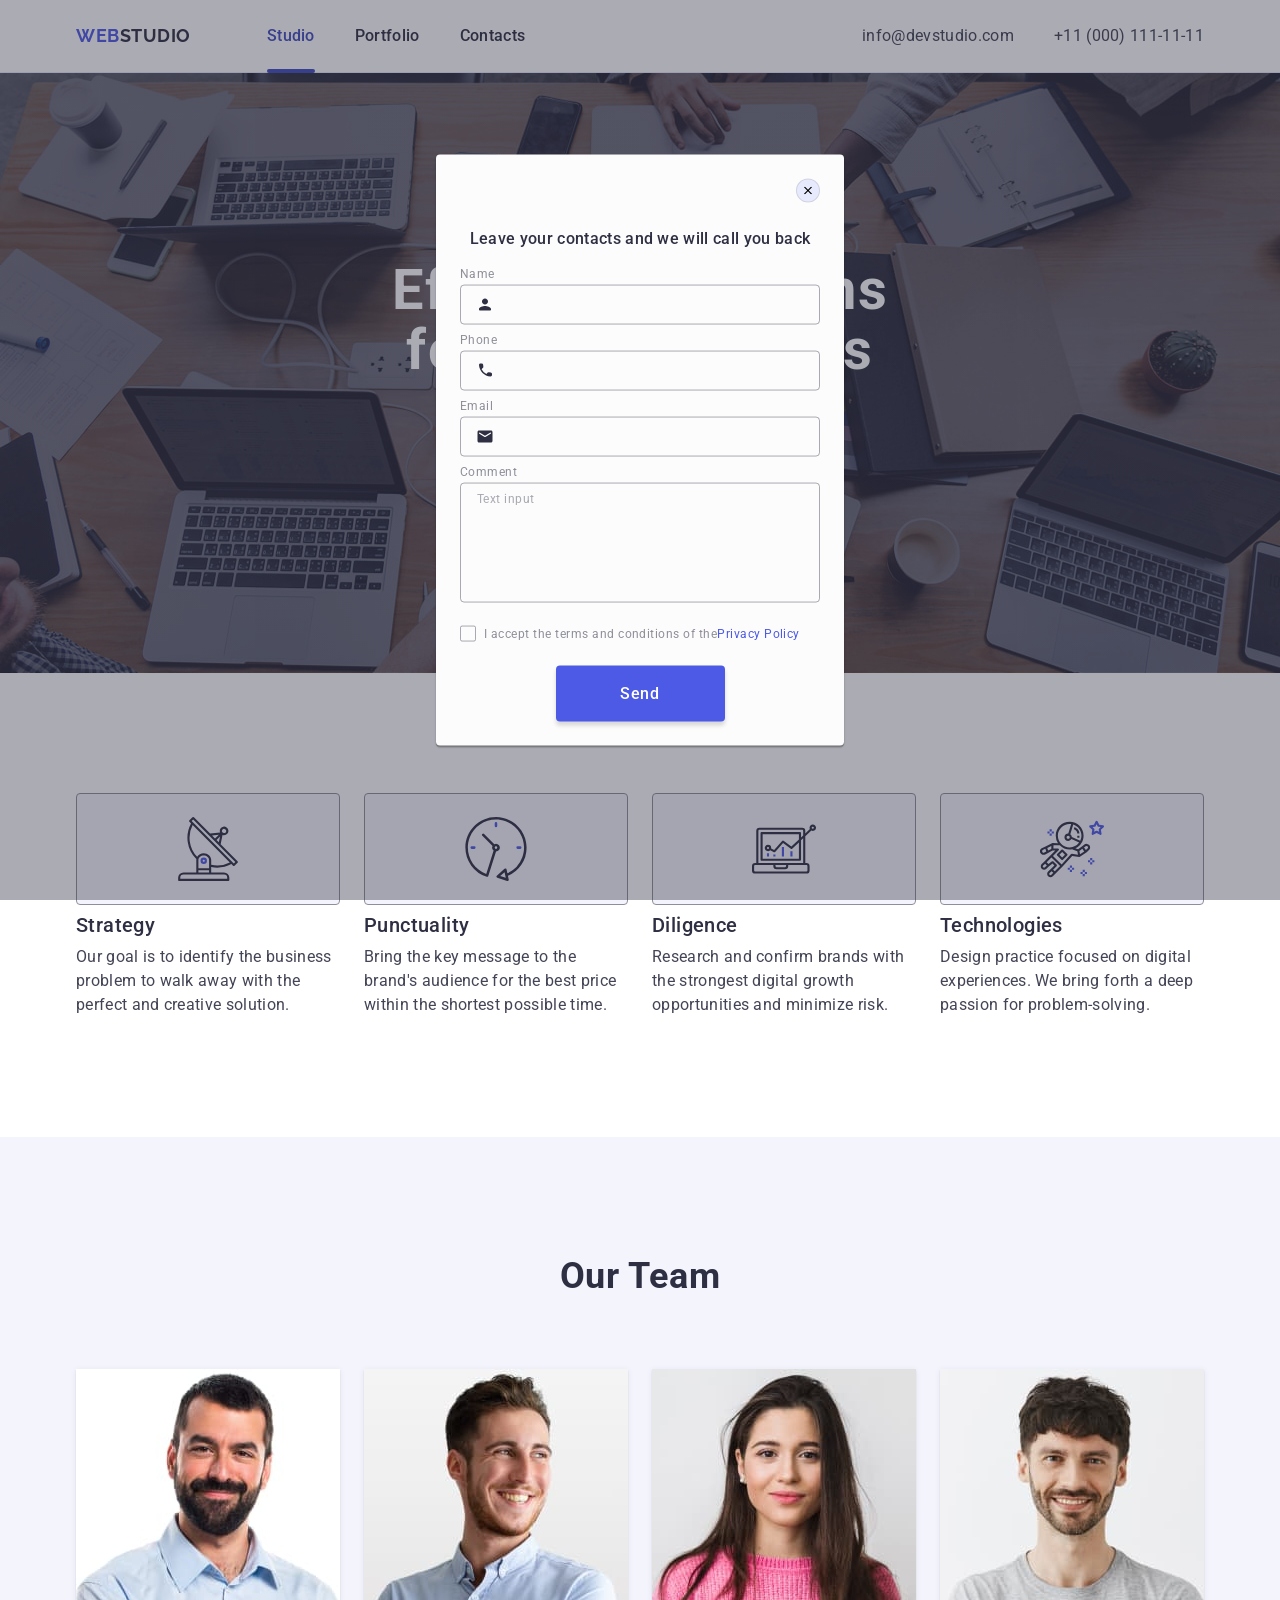
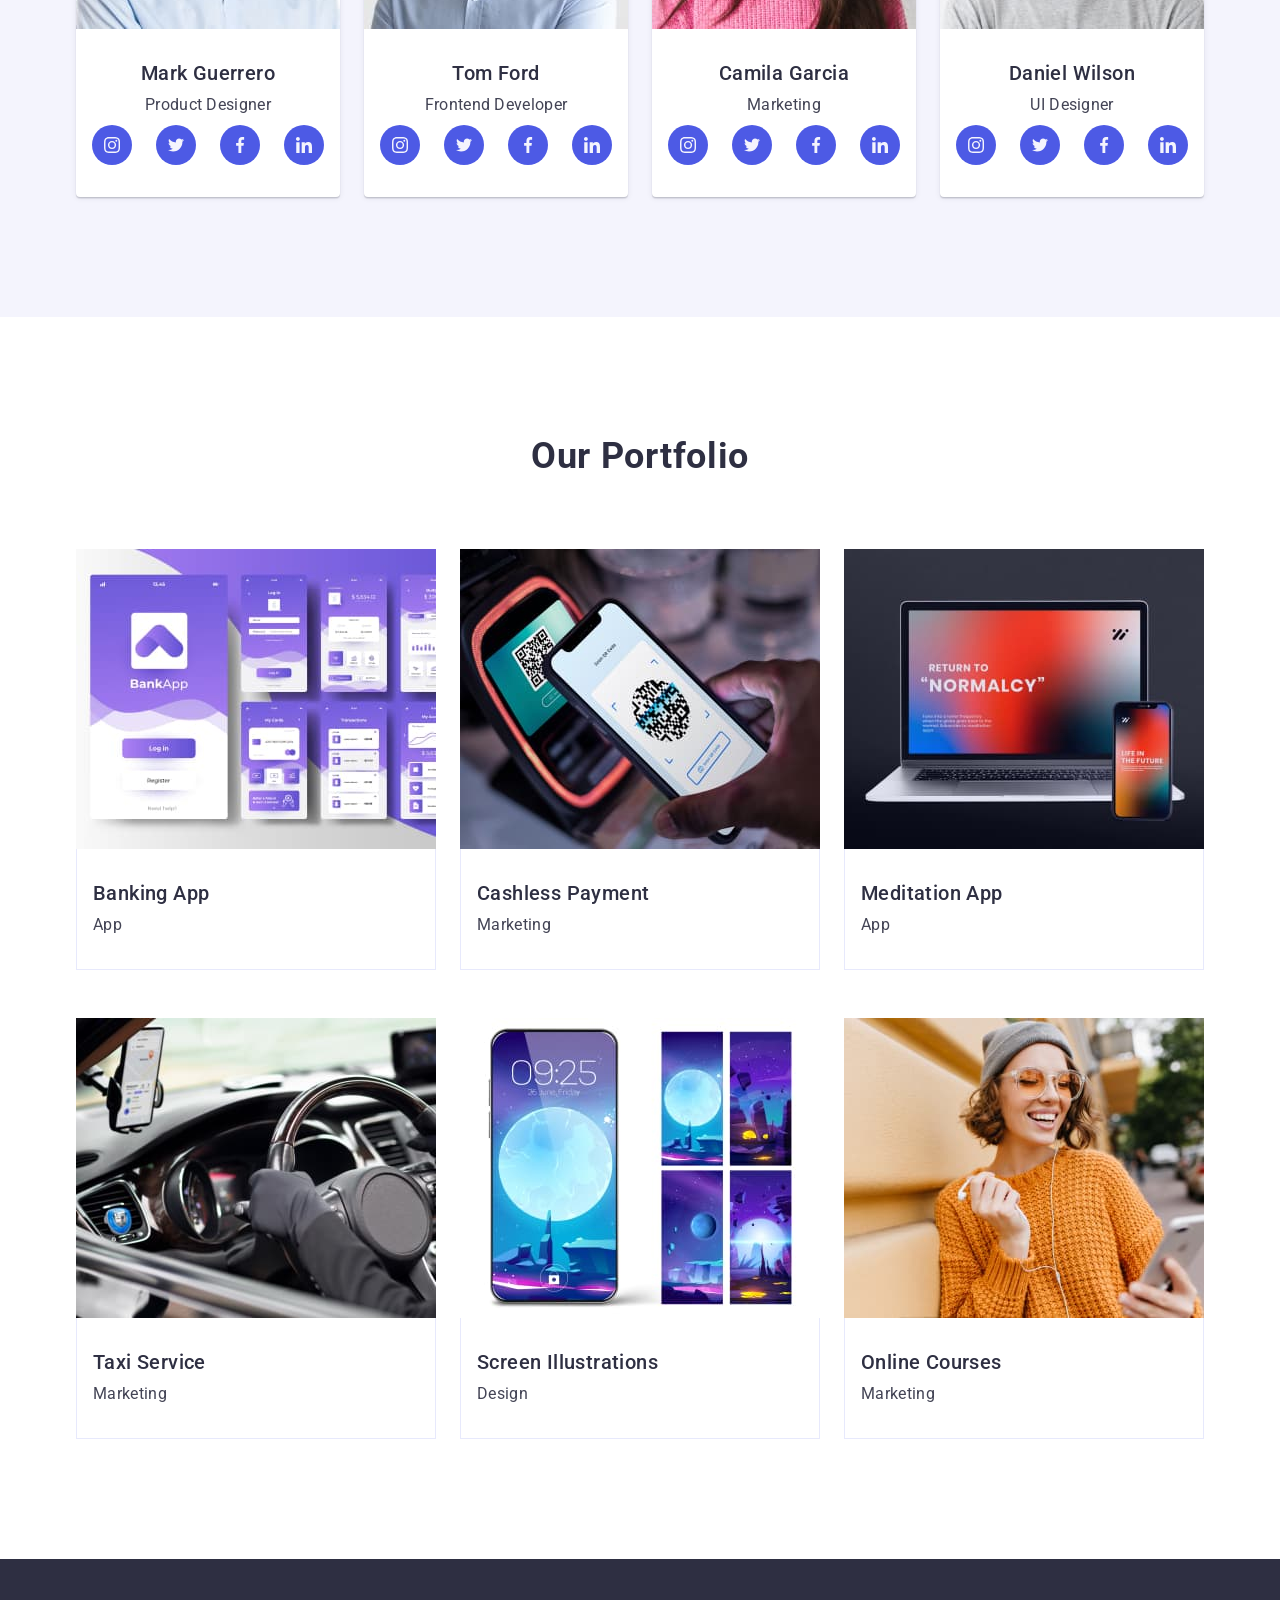
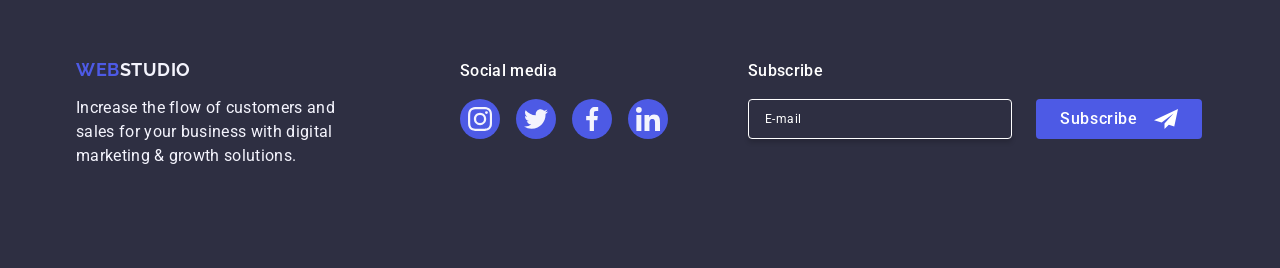
<file: index.html>
<!DOCTYPE html>
<html lang="en">

<head>
    <meta charset="UTF-8">
    <meta http-equiv="X-UA-Compatible" content="IE=edge">
    <meta name="viewport" content="width=device-width, initial-scale=1.0">
    <title>WebStudio</title>
    <link rel="preconnect" href="https://fonts.googleapis.com">
    <link rel="preconnect" href="https://fonts.gstatic.com" crossorigin>
    <link href="https://fonts.googleapis.com/css2?family=Raleway:wght@700&family=Roboto:wght@400;500;700&display=swap"
        rel="stylesheet">
    <link rel="stylesheet"
        href="https://cdnjs.cloudflare.com/ajax/libs/modern-normalize/2.0.0/modern-normalize.min.css">
    <link rel="stylesheet" href="./css/styles.css">
</head>

<body>
    <header class="page-header">
        <div class="header-nav container">
            <nav class="menu">
                <a class="logo link" href="./index.html">Web<span class="logo-short">Studio</span></a>
                <ul class="nav-menu list">
                    <li class="menu-item">
                        <a class="menu-link current link" href="./index.html">Studio</a>
                    </li>
                    <li class="menu-item">
                        <a class="menu-link link" href="">Portfolio</a>
                    </li>
                    <li class="menu-item">
                        <a class="menu-link link" href="">Contacts</a>
                    </li>
                </ul>
            </nav>
            <address class="page-address">
                <ul class="page-address-list list">
                    <li class="page-address-item">
                        <a class="page-address-link link" href="mailto:info@devstudio.com">info@devstudio.com</a>
                    </li>
                    <li class="page-address-item">
                        <a class="page-address-link link" href="tel:+110001111111">+11 (000) 111-11-11</a>
                    </li>
                </ul>
            </address>
        </div>
    </header>
    <main>
        <!-- HERO -->
        <section class="hero">
            <div class="container">
                <h1 class="hero-title">Effective Solutions
                    for Your Business</h1>
                <button class="hero-btn" type="button">Order Service</button>
            </div>
        </section>
        <!-- BENEFITS -->
        <section class="benefits section">
            <div class="container">
                <h2 class="benefits-title visually-hidden">Benefits</h2>
                <ul class="benefits-list list">
                    <li class="benefits-item">
                        <div class="benefits-icon-box">
                            <svg class="benefits-icon" width="64" height="64">
                                <use href="./images/icons.svg#icon-antenna-1"></use>
                            </svg>
                        </div>
                        <h3 class="benefits-item-title">Strategy</h3>
                        <p class="benefits-item-text">Our goal is to identify the business
                            problem to walk away with the perfect and creative solution.</p>
                    </li>
                    <li class="benefits-item">
                        <div class="benefits-icon-box">
                            <svg class="benefits-icon" width="64" height="64">
                                <use href="./images/icons.svg#icon-clock-1"></use>
                            </svg>
                        </div>
                        <h3 class="benefits-item-title">Punctuality</h3>
                        <p class="benefits-item-text">Bring the key message to the brand's audience for the best price
                            within the shortest possible time.</p>
                    </li>
                    <li class="benefits-item">
                        <div class="benefits-icon-box">
                            <svg class="benefits-icon" width="64" height="64">
                                <use href="./images/icons.svg#icon-diagram-1"></use>
                            </svg>
                        </div>
                        <h3 class="benefits-item-title">Diligence</h3>
                        <p class="benefits-item-text">Research and confirm brands with the strongest digital growth
                            opportunities and minimize risk.</p>
                    </li>
                    <li class="benefits-item">
                        <div class="benefits-icon-box">
                            <svg class="benefits-icon" width="64" height="64">
                                <use href="./images/icons.svg#icon-astronaut-1"></use>
                            </svg>
                        </div>
                        <h3 class="benefits-item-title">Technologies</h3>
                        <p class="benefits-item-text">Design practice focused on digital experiences. We bring forth a
                            deep passion for problem-solving.</p>
                    </li>
                </ul>
            </div>
        </section>
        <!-- Our Team -->
        <section class="our-team section">
            <div class="container">
                <h2 class="our-team-title">Our Team</h2>
                <ul class="our-team-list list">
                    <li class="our-team-item">
                        <img class="our-team-item-img" src="./images/img-3.jpg" alt="Team member" width="264"
                            height="260">
                        <div class="team-person">
                            <h3 class="our-team-item-title">Mark Guerrero</h3>
                            <p class="our-team-item-text">Product Designer</p>
                            <ul class="icon-list">
                                <li class="icon-item">
                                    <a class="icon-media-link" href="">
                                        <svg class="icon-media" width="16" height="16">
                                            <use href="./images/icons.svg#icon-instagram-2"></use>
                                        </svg>
                                    </a>
                                </li>
                                <li class="icon-item">
                                    <a class="icon-media-link" href="">
                                        <svg class="icon-media" width="16" height="16">
                                            <use href="./images/icons.svg#icon-twitter-1"></use>
                                        </svg>
                                    </a>
                                </li>
                                <li class="icon-item">
                                    <a class="icon-media-link" href="">
                                        <svg class="icon-media" width="16" height="16">
                                            <use href="./images/icons.svg#icon-facebook-1"></use>
                                        </svg>
                                    </a>
                                </li>
                                <li class="icon-item">
                                    <a class="icon-media-link" href="">
                                        <svg class="icon-media" width="16" height="16">
                                            <use href="./images/icons.svg#icon-linkedin-1"></use>
                                        </svg>
                                    </a>
                                </li>
                            </ul>
                        </div>
                    </li>
                    <li class="our-team-item">
                        <img class="our-team-item-img" src="./images/img-2.jpg" alt="Team member" width="264"
                            height="260">
                        <div class="team-person">
                            <h3 class="our-team-item-title">Tom Ford</h3>
                            <p class="our-team-item-text">Frontend Developer</p>
                            <ul class="icon-list">
                                <li class="icon-item">
                                    <a class="icon-media-link" href="">
                                        <svg class="icon-media" width="16" height="16">
                                            <use href="./images/icons.svg#icon-instagram-2"></use>
                                        </svg>
                                    </a>
                                </li>
                                <li class="icon-item">
                                    <a class="icon-media-link" href="">
                                        <svg class="icon-media" width="16" height="16">
                                            <use href="./images/icons.svg#icon-twitter-1"></use>
                                        </svg>
                                    </a>
                                </li>
                                <li class="icon-item">
                                    <a class="icon-media-link" href="">
                                        <svg class="icon-media" width="16" height="16">
                                            <use href="./images/icons.svg#icon-facebook-1"></use>
                                        </svg>
                                    </a>
                                </li>
                                <li class="icon-item">
                                    <a class="icon-media-link" href="">
                                        <svg class="icon-media" width="16" height="16">
                                            <use href="./images/icons.svg#icon-linkedin-1"></use>
                                        </svg>
                                    </a>
                                </li>
                            </ul>
                        </div>
                    </li>
                    <li class="our-team-item">
                        <img class="our-team-item-img" src="./images/img-1.jpg" alt="Team member" width="264"
                            height="260">
                        <div class="team-person">
                            <h3 class="our-team-item-title">Camila Garcia</h3>
                            <p class="our-team-item-text">Marketing</p>
                            <ul class="icon-list">
                                <li class="icon-item">
                                    <a class="icon-media-link" href="">
                                        <svg class="icon-media" width="16" height="16">
                                            <use href="./images/icons.svg#icon-instagram-2"></use>
                                        </svg>
                                    </a>
                                </li>
                                <li class="icon-item">
                                    <a class="icon-media-link" href="">
                                        <svg class="icon-media" width="16" height="16">
                                            <use href="./images/icons.svg#icon-twitter-1"></use>
                                        </svg>
                                    </a>
                                </li>
                                <li class="icon-item">
                                    <a class="icon-media-link" href="">
                                        <svg class="icon-media" width="16" height="16">
                                            <use href="./images/icons.svg#icon-facebook-1"></use>
                                        </svg>
                                    </a>
                                </li>
                                <li class="icon-item">
                                    <a class="icon-media-link" href="">
                                        <svg class="icon-media" width="16" height="16">
                                            <use href="./images/icons.svg#icon-linkedin-1"></use>
                                        </svg>
                                    </a>
                                </li>
                            </ul>
                        </div>
                    </li>
                    <li class="our-team-item">
                        <img class="our-team-item-img" src="./images/img.jpg" alt="Team member" width="264"
                            height="260">
                        <div class="team-person">
                            <h3 class="our-team-item-title">Daniel Wilson</h3>
                            <p class="our-team-item-text">UI Designer</p>
                            <ul class="icon-list">
                                <li class="icon-item">
                                    <a class="icon-media-link" href="">
                                        <svg class="icon-media" width="16" height="16">
                                            <use href="./images/icons.svg#icon-instagram-2"></use>
                                        </svg>
                                    </a>
                                </li>
                                <li class="icon-item">
                                    <a class="icon-media-link" href="">
                                        <svg class="icon-media" width="16" height="16">
                                            <use href="./images/icons.svg#icon-twitter-1"></use>
                                        </svg>
                                    </a>
                                </li>
                                <li class="icon-item">
                                    <a class="icon-media-link" href="">
                                        <svg class="icon-media" width="16" height="16">
                                            <use href="./images/icons.svg#icon-facebook-1"></use>
                                        </svg>
                                    </a>
                                </li>
                                <li class="icon-item">
                                    <a class="icon-media-link" href="">
                                        <svg class="icon-media" width="16" height="16">
                                            <use href="./images/icons.svg#icon-linkedin-1"></use>
                                        </svg>
                                    </a>
                                </li>
                            </ul>
                        </div>
                    </li>
                </ul>
            </div>
        </section>

        <!-- Our portfolio -->
        <section class="portfolio section">
            <div class="container">
                <h2 class="portfolio-title">Our Portfolio</h2>
                <ul class="portfolio-list list">
                    <li class="portfolio-item">
                        <div class="portfolio-cover">
                            <img class="portfolio-item-img" src="./images/Portfolio/img-51.jpg" alt="Banking App"
                                width="360" height="300">
                            <p class="portfolio-cover-text">14 Stylish and User-Friendly App Design Concepts · Task
                                Manager App · Calorie Tracker App · Exotic Fruit Ecommerce App ·
                                Cloud Storage App</p>
                        </div>
                        <div class="portfolio-card">
                            <h3 class="portfolio-item-title">Banking App</h3>
                            <p class="portfolio-item-text">App</p>
                        </div>

                    </li>
                    <li class="portfolio-item">
                        <div class="portfolio-cover">
                            <img class="portfolio-item-img" src="./images/Portfolio/img-41.jpg" alt="Cashless Payment"
                                width="360" height="300">
                            <p class="portfolio-cover-text">14 Stylish and User-Friendly App Design Concepts · Task
                                Manager App · Calorie Tracker App · Exotic Fruit Ecommerce App ·
                                Cloud Storage App</p>
                        </div>
                        <div class="portfolio-card">
                            <h3 class="portfolio-item-title">Cashless Payment</h3>
                            <p class="portfolio-item-text">Marketing</p>
                        </div>
                    </li>
                    <li class="portfolio-item">
                        <div class="portfolio-cover">
                            <img class="portfolio-item-img" src="./images/Portfolio/img-31.jpg" alt="Meditation App"
                                width="360" height="300">
                            <p class="portfolio-cover-text">14 Stylish and User-Friendly App Design Concepts · Task
                                Manager App · Calorie Tracker App · Exotic Fruit Ecommerce App ·
                                Cloud Storage App</p>
                        </div>
                        <div class="portfolio-card">
                            <h3 class="portfolio-item-title">Meditation App</h3>
                            <p class="portfolio-item-text">App</p>
                        </div>
                    </li>
                    <li class="portfolio-item">
                        <div class="portfolio-cover">
                            <img class="portfolio-item-img" src="./images/Portfolio/img-21.jpg" alt="Taxi Service"
                                width="360" height="300">
                            <p class="portfolio-cover-text">14 Stylish and User-Friendly App Design Concepts · Task
                                Manager App · Calorie Tracker App · Exotic Fruit Ecommerce App ·
                                Cloud Storage App</p>
                        </div>
                        <div class="portfolio-card">
                            <h3 class="portfolio-item-title">Taxi Service</h3>
                            <p class="portfolio-item-text">Marketing</p>
                        </div>
                    </li>
                    <li class="portfolio-item">
                        <div class="portfolio-cover">
                            <img class="portfolio-item-img" src="./images/Portfolio/img-11.jpg"
                                alt="Screen Illustrations" width="360" height="300">
                            <p class="portfolio-cover-text">14 Stylish and User-Friendly App Design Concepts · Task
                                Manager App · Calorie Tracker App · Exotic Fruit Ecommerce App ·
                                Cloud Storage App</p>
                        </div>
                        <div class="portfolio-card">
                            <h3 class="portfolio-item-title">Screen Illustrations</h3>
                            <p class="portfolio-item-text">Design</p>
                        </div>
                    </li>
                    <li class="portfolio-item">
                        <div class="portfolio-cover">
                            <img class="portfolio-item-img" src="./images/Portfolio/img-01.jpg" alt="Online Courses"
                                width="360" height="300">
                            <p class="portfolio-cover-text">14 Stylish and User-Friendly App Design Concepts · Task
                                Manager App · Calorie Tracker App · Exotic Fruit Ecommerce App ·
                                Cloud Storage App</p>
                        </div>
                        <div class="portfolio-card">
                            <h3 class="portfolio-item-title">Online Courses</h3>
                            <p class="portfolio-item-text">Marketing</p>
                        </div>
                    </li>
                </ul>
            </div>
        </section>

    </main>
    <footer class="footer">
        <div class="container-div container">
            <div class="logo-box">
                <a class="logo-foot link" href="./index.html">Web<span class="logo-footer">Studio</span></a>
                <p class="footer-text">Increase the flow of customers and sales for your business with digital marketing
                    &
                    growth solutions.</p>
            </div>
            <div class="footer-bottom">
                <div>
                    <p class="footer-media">Social media</p>
                    <ul class="list-footer">
                        <li class="icon-item">
                            <a class="icon-media-link media-footer" href="">
                                <svg class="icon-media" width="24" height="24">
                                    <use href="./images/icons.svg#icon-instagram-2"></use>
                                </svg>
                            </a>
                        </li>
                        <li class="icon-item">
                            <a class="icon-media-link media-footer" href="">
                                <svg class="icon-media" width="24" height="24">
                                    <use href="./images/icons.svg#icon-twitter-1"></use>
                                </svg>
                            </a>
                        </li>
                        <li class="icon-item">
                            <a class="icon-media-link media-footer" href="">
                                <svg class="icon-media" width="24" height="24">
                                    <use href="./images/icons.svg#icon-facebook-1"></use>
                                </svg>
                            </a>
                        </li>
                        <li class="icon-item">
                            <a class="icon-media-link media-footer" href="">
                                <svg class="icon-media" width="24" height="24">
                                    <use href="./images/icons.svg#icon-linkedin-1"></use>
                                </svg>
                            </a>
                        </li>
                    </ul>
                </div>
            </div>
            <div class="conteiner-footer-form">
                <p class="footer-media">Subscribe</p>
                <form class="footer-form">
                    <label for="footer-input-email" class="footer-input">
                        <input type="email" name="footer-input-email" class="footer-input-email" placeholder="E-mail"
                            id="footer-input-email">
                    </label>
                    <button type="submit" class="footer-btn">Subscribe
                        <svg class="sumbit-btn" width="24" height="24">
                            <use href="./images/icons.svg#icon-telegram"></use>
                        </svg>
                    </button>
                </form>
            </div>
        </div>
    </footer>
    <div class="backdrop">
        <div class="modal">
            <button type="button" class="modal-close">
                <svg class="modal-close-icon" width="8" height="8">
                    <use href="./images/icons.svg#icon-close"></use>
                </svg>
            </button>
            <p class="modal-title">Leave your contacts and we will call you back</p>
            <form>
                <div class="modal-field">
                    <label for="user-name" class="modal-label">Name</label>
                    <div class="modal-imput-cover">
                        <input type="text" class="modal-imput" name="user-name" id="user-name">
                        <svg class="modal-input-icon" width="18" height="24">
                            <use href="./images/icons.svg#icon-person-black"></use>
                        </svg>
                    </div>
                </div>
                <div class="modal-field">
                    <label for="user-phone" class="modal-label">Phone</label>
                    <div class="modal-imput-cover">
                        <input type="tel" class="modal-imput" name="user-phone" id="user-phone">
                        <svg class="modal-input-icon" width="18" height="24">
                            <use href="./images/icons.svg#icon-phone-black"></use>
                        </svg>
                    </div>
                </div>
                <div class="modal-field">
                    <label for="user-email" class="modal-label">Email</label>
                    <div class="modal-imput-cover">
                        <input type="email" class="modal-imput" name="user-email" id="user-email">
                        <svg class="modal-input-icon" width="18" height="24">
                            <use href="./images/icons.svg#icon-email-black"></use>
                        </svg>
                    </div>
                </div>
                <div class="modal-area">
                    <label for="user-comment" class="modal-label">Comment</label>
                    <textarea id="user-comment" name="user-comment" class="modal-textarea"
                        placeholder="Text input"></textarea>
                </div>
                <div class="modal-checkbox">
                    <input type="checkbox" name="user-privacy" id="user-privacy" class="modal-check visually-hidden"
                        value="true">
                    <label for="user-privacy" class="check-text"><span class="check-element"><svg class="check-icon"
                                width="10" height="8">
                                <use href="./images/icons.svg#icon-Vector-1"></use>
                            </svg></span>I accept the terms and conditions of the<a class="policy-link" href="">Privacy
                            Policy</a></label>
                </div>
                <button class="hero-btn" type="submit">Send</button>
            </form>

        </div>
    </div>
</body>

</html>
</file>
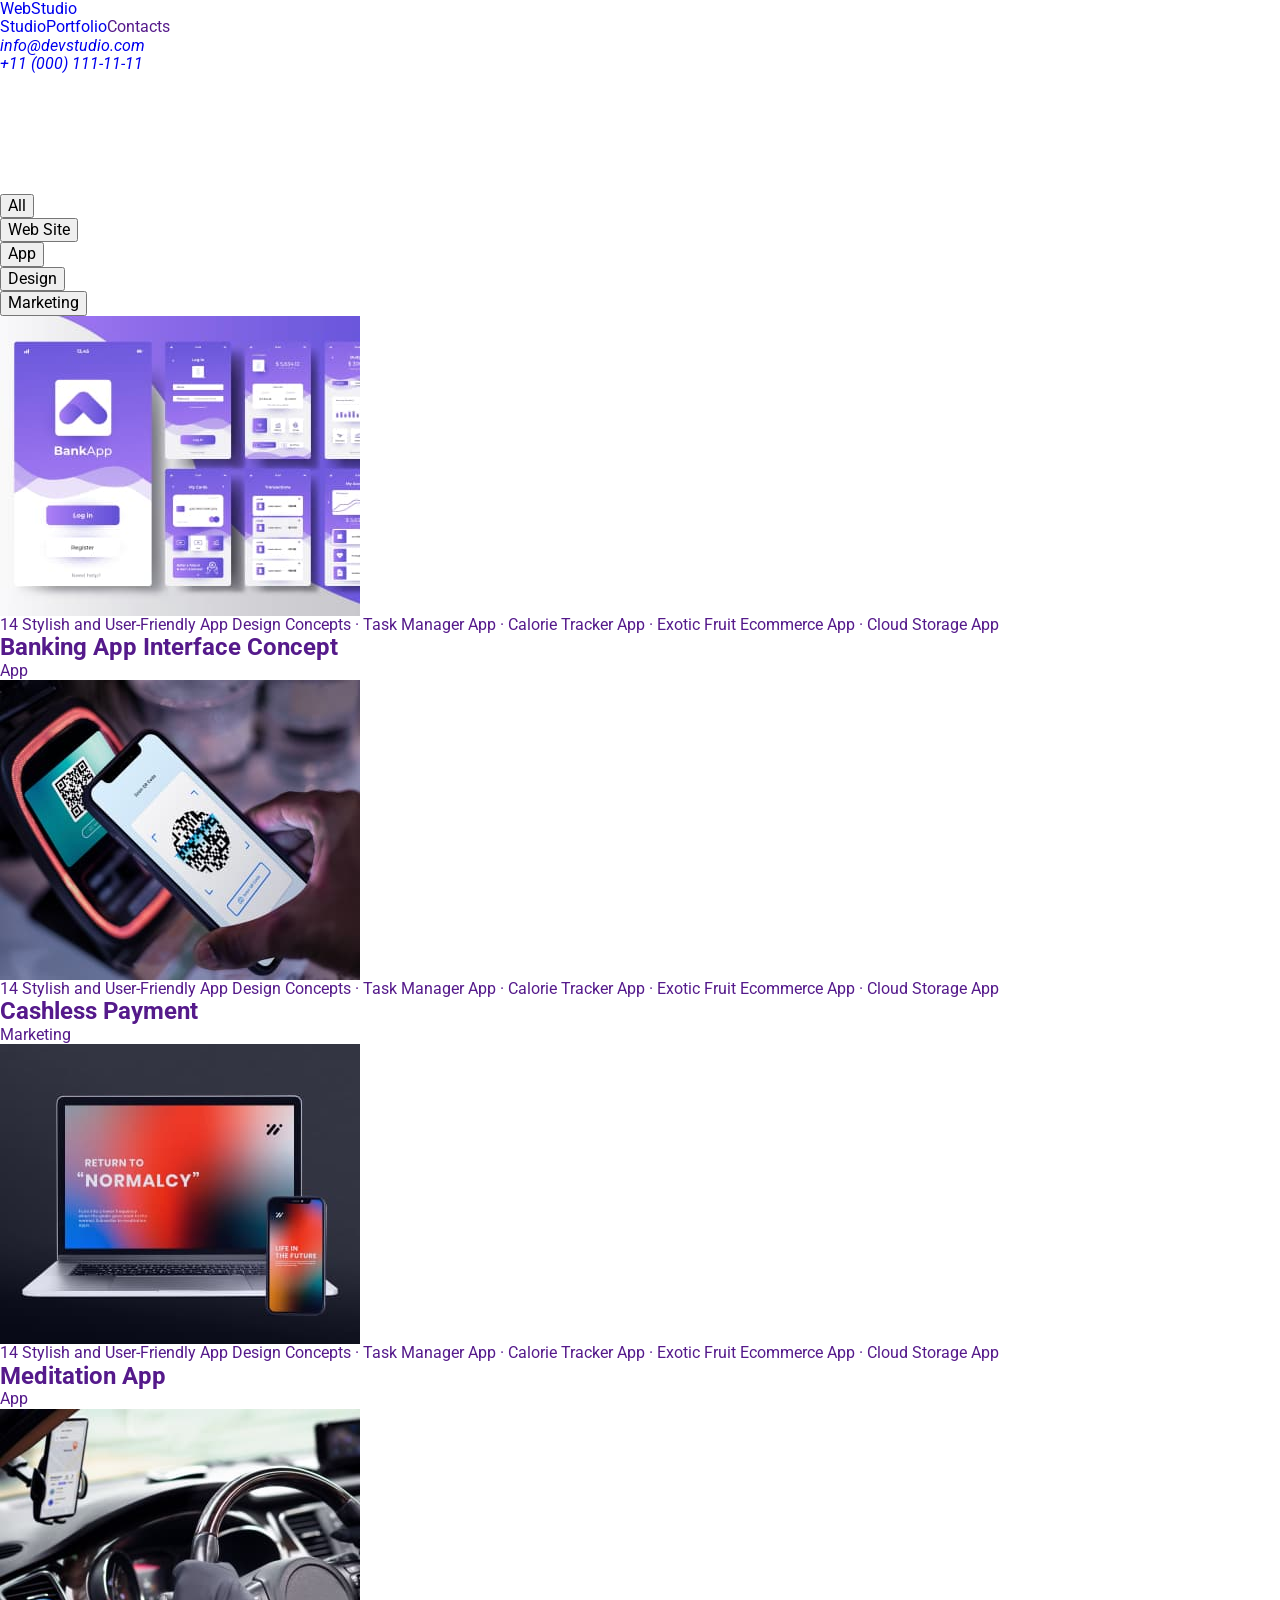
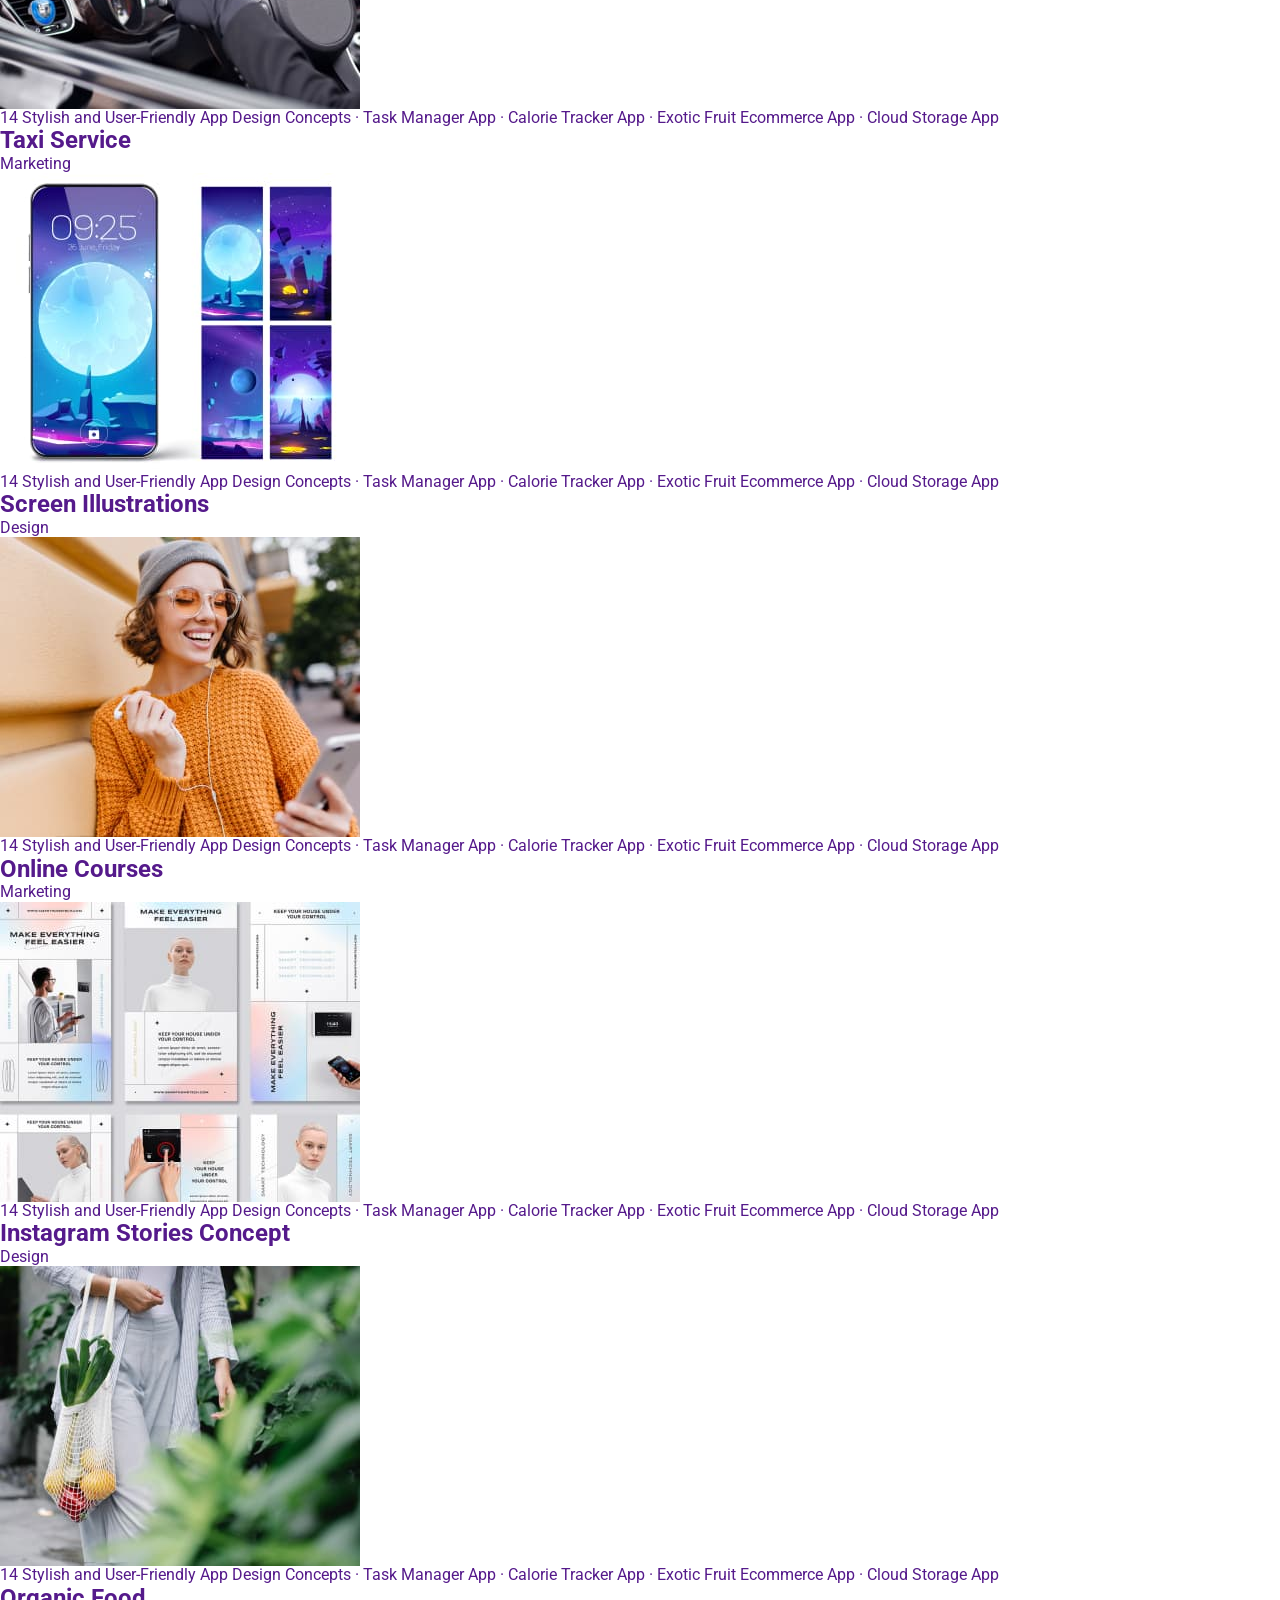
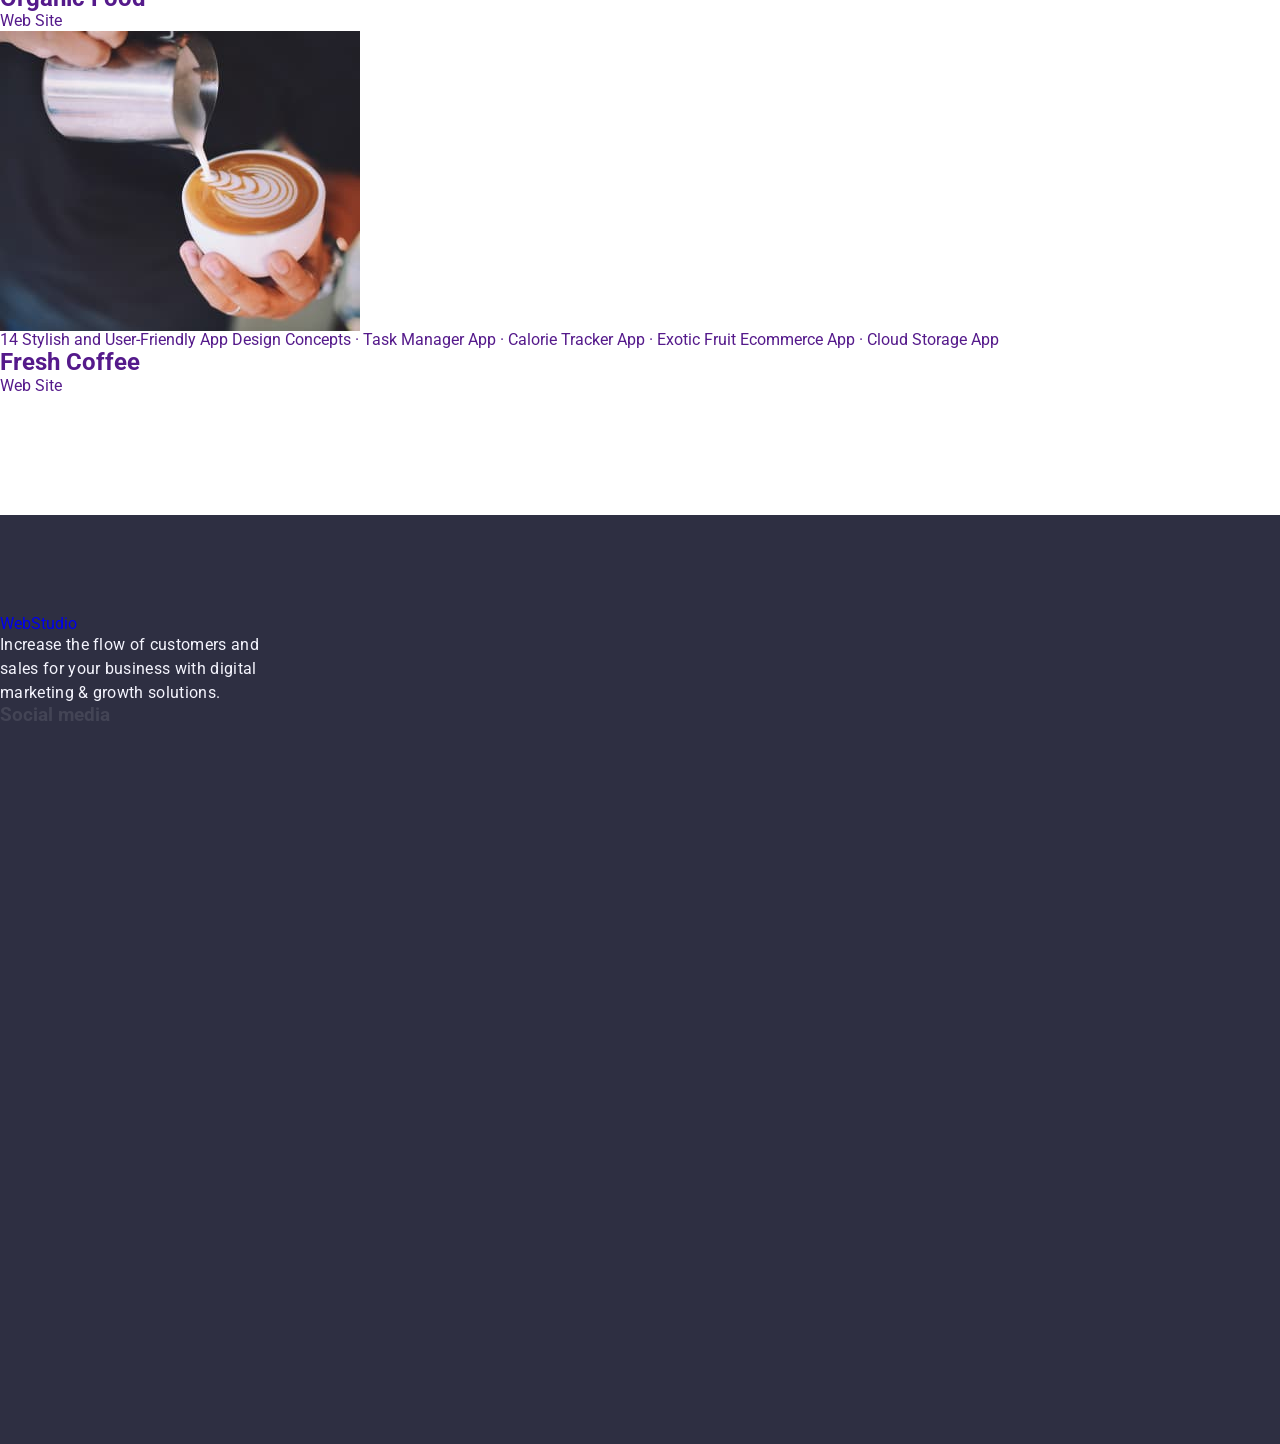
<file: portfolio.html>
<!DOCTYPE html>
<html lang="en">

<head>
    <meta charset="UTF-8">
    <meta http-equiv="X-UA-Compatible" content="IE=edge">
    <meta name="viewport" content="width=device-width, initial-scale=1.0">
    <title>WebStudio</title>
    <link rel="preconnect" href="https://fonts.googleapis.com">
    <link rel="preconnect" href="https://fonts.gstatic.com" crossorigin>
    <link
        href="https://fonts.googleapis.com/css2?family=Montserrat:wght@400;700&family=Raleway:wght@800&family=Roboto:wght@400;500;700;900&display=swap"
        rel="stylesheet">
    <link rel="stylesheet" href="https://cdnjs.cloudflare.com/ajax/libs/modern-normalize/1.1.0/modern-normalize.min.css"
        integrity="sha512-wpPYUAdjBVSE4KJnH1VR1HeZfpl1ub8YT/NKx4PuQ5NmX2tKuGu6U/JRp5y+Y8XG2tV+wKQpNHVUX03MfMFn9Q=="
        crossorigin="anonymous" referrerpolicy="no-referrer" />
    <link rel="stylesheet" href="./css/styles.css">
</head>

<body>
    <header class="header">
        <div class="conteiner header-container">
            <nav class="header-all">
                <a href="./index.html" class="header-logo link">Web<span class="header-logo-studio">Studio</span></a>
                <ul class="header-nav list">
                    <li><a href="./index.html" class="nav link">Studio</a></li>
                    <li class="header-item"><a href="./portfolio.html" class="nav current link">Portfolio</a></li>
                    <li><a href="" class="nav link">Contacts</a></li>
                </ul>
            </nav>
            <address class="address">
                <ul class="address-list list">
                    <li><a href="mailto:info@devstudio.com" class="header-address link">info@devstudio.com</a></li>
                    <li><a href="tel:+110001111111" class="header-address link">+11 (000) 111-11-11</a></li>
                </ul>
            </address>
        </div>
    </header>
    <main>
        <section class="portfolio section">
            <div class="conteiner">
                <h1 hidden>Portfolio</h1>
                <ul class="filter-list list">
                    <li class="filter-item">
                        <button type="button" class="filter-btn">All</button>
                    </li>
                    <li class="filter-item">
                        <button type="button" class="filter-btn">Web Site</button>
                    </li>
                    <li class="filter-item">
                        <button type="button" class="filter-btn">App</button>
                    </li>
                    <li class="filter-item">
                        <button type="button" class="filter-btn">Design</button>
                    </li>
                    <li class="filter-item">
                        <button type="button" class="filter-btn">Marketing</button>
                    </li>
                </ul>

                <ul class="project-list list">
                    <li class="project-item">
                        <a href="" class="project-link link">
                            <div class="project-top-wrap">
                                <img src="./images/img1.jpg" alt="App" width="360" height="300">
                                <p class="project-cover-text">14 Stylish and User-Friendly App Design Concepts · Task
                                    Manager App · Calorie Tracker App
                                    · Exotic Fruit Ecommerce App ·
                                    Cloud Storage App</p>
                            </div>
                            <div class="project-name">
                                <h2 class="project-title">Banking App Interface Concept</h2>
                                <p class="project-filter">App</p>
                            </div>
                        </a>
                    </li>
                    <li class="project-item">
                        <a href="" class="project-link link">
                            <div class="project-top-wrap">
                                <img src="./images/img2.jpg" alt="Marketing" width="360" height="300">
                                <p class="project-cover-text">14 Stylish and User-Friendly App Design Concepts · Task
                                    Manager App · Calorie Tracker App
                                    · Exotic Fruit Ecommerce App ·
                                    Cloud Storage App</p>
                            </div>
                            <div class="project-name">
                                <h2 class="project-title">Cashless Payment</h2>
                                <p class="project-filter">Marketing</p>
                            </div>
                        </a>
                    </li>
                    <li class="project-item">
                        <a href="" class="project-link link">
                            <div class="project-top-wrap">
                                <img src="./images/img3.jpg" alt="App" width="360" height="300">
                                <p class="project-cover-text">14 Stylish and User-Friendly App Design Concepts · Task
                                    Manager App · Calorie Tracker App
                                    · Exotic Fruit Ecommerce App ·
                                    Cloud Storage App</p>
                            </div>
                            <div class="project-name">
                                <h2 class="project-title">Meditation App</h2>
                                <p class="project-filter">App</p>
                            </div>
                        </a>
                    </li>
                    <li class="project-item">
                        <a href="" class="project-link link">
                            <div class="project-top-wrap">
                                <img src="./images/img4.jpg" alt="Marketing" width="360" height="300">
                                <p class="project-cover-text">14 Stylish and User-Friendly App Design Concepts · Task
                                    Manager App · Calorie Tracker App
                                    · Exotic Fruit Ecommerce App ·
                                    Cloud Storage App</p>
                            </div>
                            <div class="project-name">
                                <h2 class="project-title">Taxi Service</h2>
                                <p class="project-filter">Marketing</p>
                            </div>
                        </a>
                    </li>
                    <li class="project-item">
                        <a href="" class="project-link link">
                            <div class="project-top-wrap">
                                <img src="./images/img5.jpg" alt="Design" width="360" height="300">
                                <p class="project-cover-text">14 Stylish and User-Friendly App Design Concepts · Task
                                    Manager App · Calorie Tracker App
                                    · Exotic Fruit Ecommerce App ·
                                    Cloud Storage App</p>
                            </div>
                            <div class="project-name">
                                <h2 class="project-title">Screen Illustrations</h2>
                                <p class="project-filter">Design</p>
                            </div>
                        </a>
                    </li>
                    <li class="project-item">
                        <a href="" class="project-link link">
                            <div class="project-top-wrap">
                                <img src="./images/img6.jpg" alt="Marketing" width="360" height="300">
                                <p class="project-cover-text">14 Stylish and User-Friendly App Design Concepts · Task
                                    Manager App · Calorie Tracker App
                                    · Exotic Fruit Ecommerce App ·
                                    Cloud Storage App</p>
                            </div>
                            <div class="project-name">
                                <h2 class="project-title">Online Courses</h2>
                                <p class="project-filter">Marketing</p>
                            </div>
                        </a>
                    </li>
                    <li class="project-item">
                        <a href="" class="project-link link">
                            <div class="project-top-wrap">
                                <img src="./images/img7.jpg" alt="Design" width="360" height="300">
                                <p class="project-cover-text">14 Stylish and User-Friendly App Design Concepts · Task
                                    Manager App · Calorie Tracker App
                                    · Exotic Fruit Ecommerce App ·
                                    Cloud Storage App</p>
                            </div>
                            <div class="project-name">
                                <h2 class="project-title">Instagram Stories Concept</h2>
                                <p class="project-filter">Design</p>
                            </div>
                        </a>
                    </li>
                    <li class="project-item">
                        <a href="" class="project-link link">
                            <div class="project-top-wrap">
                                <img src="./images/img8.jpg" alt="Web Site" width="360" height="300">
                                <p class="project-cover-text">14 Stylish and User-Friendly App Design Concepts · Task
                                    Manager App · Calorie Tracker App
                                    · Exotic Fruit Ecommerce App ·
                                    Cloud Storage App</p>
                            </div>
                            <div class="project-name">
                                <h2 class="project-title">Organic Food</h2>
                                <p class="project-filter">Web Site</p>
                            </div>
                        </a>
                    </li>
                    <li class="project-item">
                        <a href="" class="project-link link">
                            <div class="project-top-wrap">
                                <img src="./images/img9.jpg" alt="Web Site" width="360" height="300">
                                <p class="project-cover-text">14 Stylish and User-Friendly App Design Concepts · Task
                                    Manager App · Calorie Tracker App
                                    · Exotic Fruit Ecommerce App ·
                                    Cloud Storage App</p>
                            </div>
                            <div class="project-name">
                                <h2 class="project-title">Fresh Coffee</h2>
                                <p class="project-filter">Web Site</p>
                            </div>
                        </a>
                    </li>
                </ul>
            </div>
        </section>
    </main>
    <footer class="footer">
        <div class="footer-conteiner conteiner">
            <div class="footer-wrap">
                <a href="./index.html" class="header-logo link">Web<span class="footer-logo-studio">Studio</span></a>
                <p class="footer-text">Increase the flow of customers and sales for your business with digital marketing
                    &
                    growth solutions.</p>
            </div>
            <div class="social-media-box">
                <h3 class="social-media-header">Social media</h3>
                <ul class="social-media-list list">
                    <li class="social-media-item">
                        <a class="social-media-link link" href="">
                            <svg width="24" heigth="24" class="social-media-icon">
                                <use href="./images/icons.svg#icon-instagram"></use>
                            </svg>
                        </a>
                    </li>
                    <li class="social-media-item">
                        <a class="social-media-link link" href="">
                            <svg width="24" heigth="24" class="social-media-icon">
                                <use href="./images/icons.svg#icon-twitter"></use>
                            </svg>
                        </a>
                    </li>
                    <li class="social-media-item">
                        <a class="social-media-link link" href="">
                            <svg width="24" heigth="24" class="social-media-icon">
                                <use href="./images/icons.svg#icon-facebook"></use>
                            </svg>
                        </a>
                    </li>
                    <li class="social-media-item">
                        <a class="social-media-link link" href="">
                            <svg width="24" heigth="24" class="social-media-icon">
                                <use href="./images/icons.svg#icon-linkedin"></use>
                            </svg>
                        </a>
                    </li>
                </ul>
            </div>
        </div>
    </footer>
</body>

</html>
</file>
<file: css/styles.css>
a {
    text-decoration: none;
}

input {
    font-family: inherit;
}

ul,
ol {
    list-style-type: none;
    margin: 0;
    padding: 0;
}

button {
    cursor: pointer;
}

img {
    display: block;
}

p,
h1,
h2,
h3,
h4,
h5,
h6 {
    margin-bottom: 0;
    margin-top: 0;
}

body {
    font-family: 'Roboto', sans-serif;
    color: var(--SLATE, #434455);
    background-color: #FFFFFF;
}

.visually-hidden {
    position: absolute;
    width: 1px;
    height: 1px;
    padding: 0;
    margin: -1px;
    white-space: nowrap;
    overflow: hidden;
    clip: rect(0, 0, 0, 0);
    clip-path: inset(100%);
    border: 0;
}

.container {
    width: 1158px;
    padding: 0 15px;
    margin: 0 auto;
}

.section {
    padding: 120px 0;
}

.page-header {
    border-bottom: 1px solid #e7e9fc;
    box-shadow: 0px 2px 1px rgba(46, 47, 66, 0.08),
        0px 1px 1px rgba(46, 47, 66, 0.16),
        0px 1px 6px rgba(46, 47, 66, 0.08);
}

.header-nav {
    display: flex;
    align-items: center;

}

.logo {
    font-family: Raleway, sans-serif;
    font-size: 18px;
    font-weight: 700;
    line-height: 1.17;
    letter-spacing: 0.54px;
    text-transform: uppercase;
    color: #4D5AE5;
    margin-right: 76px;
}

.logo-short {
    font-family: Raleway;
    font-size: 18px;
    font-weight: 700;
    line-height: 1.17;
    letter-spacing: 0.54px;
    text-transform: uppercase;
    color: var(--NAVY-BLUE, #2E2F42);
}

.menu {
    display: flex;
    align-items: center;
}

.nav-menu {
    display: flex;
    gap: 40px;
}

.menu-link {
    display: block;
    font-size: 16px;
    font-weight: 500;
    line-height: 1.5;
    letter-spacing: 0.32px;
    color: #2e2f42;
    padding: 24px 0;
    transition: color 250ms cubic-bezier(0.4, 0, 0.2, 1);
}

.menu-link.current {
    position: relative;
    color: #404bbf;
}

.menu-link.current::after {
    content: '';
    width: 100%;
    height: 4px;
    position: absolute;
    border-radius: 2px;
    background-color: #404bbf;
    left: 0;
    bottom: -1px;
}

.menu-link:hover,
.menu-link:focus {
    color: var(--OCEAN, #404BBF);
}

.menu-link:active {
    color: #404BBF;
}

.page-address {
    font-style: normal;
    margin-left: auto;
}

.page-address-list {
    display: flex;
    gap: 40px;
}

.page-address-link {
    font-size: 16px;
    line-height: 1.5;
    letter-spacing: 0.32px;
    color: var(--SLATE, #434455);
    transition: color 250ms cubic-bezier(0.4, 0, 0.2, 1);
}

.page-address-link:hover,
.page-address-link:focus {
    color: var(--OCEAN, #404BBF);
}

.hero {
    max-width: 1440px;
    background-repeat: no-repeat;
    background-position: center;
    background-image: linear-gradient(rgba(46, 47, 66, 0.7), rgba(46, 47, 66, 0.7)), url(../images/img-name.jpg);
    background-size: cover;
    background-color: #2e2f42;
    padding-top: 188px;
    padding-bottom: 188px;
    margin: 0 auto;
}

.hero-title {
    text-align: center;
    font-size: 56px;
    line-height: 1.07;
    letter-spacing: 1.12px;
    color: var(--WHITE, #FFF);
    max-width: 496px;
    margin: 0 auto;
    margin-bottom: 48px;
}

.hero-btn {
    display: block;
    font-family: "Roboto", sans-serif;
    font-size: 16px;
    font-weight: 500;
    line-height: 1.5;
    letter-spacing: 0.64px;
    color: var(--WHITE, #FFF);
    margin: 0 auto;
    border-radius: 4px;
    padding: 16px 32px;
    min-width: 169px;
    height: 56px;
    box-shadow: 0 4px 4px 0 rgba(0, 0, 0, 0.15);
    background: #4d5ae5;
    border: none;
    transition: background-color 250ms cubic-bezier(0.4, 0, 0.2, 1);
}

.hero-btn:hover,
.hero-btn:focus {
    background: var(--OCEAN, #404BBF);
}

.benefits {}

.benefits-list {
    display: flex;
    gap: 24px;
}

.benefits-item {
    width: calc((100% - 72px) / 4);
}


.benefits-icon-box {
    display: flex;
    justify-content: center;
    align-items: center;
    border: 1px solid #8e8f99;
    border-radius: 4px;
    background: #f4f4fd;
    padding: 24px 0;
    margin-bottom: 8px;
    height: 112px;
}

.benefits-item-title {
    font-size: 20px;
    font-weight: 500;
    line-height: 1.2;
    letter-spacing: 0.4px;
    color: var(--NAVY-BLUE, #2E2F42);
    margin-bottom: 8px;
}

.benefits-item-text {
    font-size: 16px;
    line-height: 1.5;
    letter-spacing: 0.32px;

}

.our-team {
    background-color: #F4F4FD;
}

.team-person {
    padding: 32px 0;

}

.our-team-title {
    text-align: center;
    font-size: 36px;
    line-height: 1.11;
    letter-spacing: 0.72px;
    text-transform: capitalize;
    color: var(--NAVY-BLUE, #2E2F42);
    margin-bottom: 72px;
}

.our-team-list {
    display: flex;
    gap: 24px;
}

.our-team-item {
    background-color: #FFFFFF;
    width: calc((100% - 24 * 3) / 4);
    border-radius: 0px 0px 4px 4px;
    box-shadow: 0 2px 1px 0 rgba(46, 47, 66, 0.08), 0 1px 1px 0 rgba(46, 47, 66, 0.16), 0 1px 6px 0 rgba(46, 47, 66, 0.08);
}

.our-team-item-title {
    font-size: 20px;
    text-align: center;
    font-weight: 500;
    line-height: 1.2;
    letter-spacing: 0.4px;
    color: var(--NAVY-BLUE, #2E2F42);
    margin-bottom: 8px;
    text-align: center;
}

.our-team-item-text {
    text-align: center;
    font-size: 16px;
    line-height: 1.5;
    letter-spacing: 0.32px;
    color: var(--SLATE, #434455);
    text-align: center;
}

.icon-list {
    display: flex;
    justify-content: center;
    align-items: center;
    gap: 24px;
    margin-top: 8px;
}

.icon-media-link {
    display: flex;
    width: 40px;
    height: 40px;
    background-color: #4d5ae5;
    border-radius: 50%;
    justify-content: center;
    align-items: center;
    transition: background-color 250ms cubic-bezier(0.4, 0, 0.2, 1);
}

.icon-media-link:hover,
.icon-media-link:focus {
    background-color: #404bbf;
}

.icon-media {
    fill: #F4F4FD;
}

.portfolio {}

.portfolio-list {
    display: flex;
    flex-wrap: wrap;
    row-gap: 48px;
    column-gap: 24px;
}

.portfolio-item {
    width: calc((100% - 24 * 2) / 3);
    transition: box-shadow 250ms cubic-bezier(0.4, 0, 0.2, 1);

}

.portfolio-item:hover {
    box-shadow: 0 2px 1px 0 rgba(46, 47, 66, 0.08), 0 1px 1px 0 rgba(46, 47, 66, 0.16), 0 1px 6px 0 rgba(46, 47, 66, 0.08);
}

.portfolio-title {
    text-align: center;
    font-size: 36px;
    line-height: 1.11;
    letter-spacing: 0.72px;
    text-transform: capitalize;
    color: var(--NAVY-BLUE, #2E2F42);
    margin-bottom: 72px;

}

.portfolio-cover {
    position: relative;
    overflow: hidden;

}

.portfolio-cover-text {
    font-weight: 400;
    font-size: 16px;
    line-height: 1.5;
    letter-spacing: 0.02em;
    color: #f4f4fd;
    background-color: #4d5ae5;
    position: absolute;
    transform: translateY(100%);
    padding: 40px 32px;
    height: 100%;
    top: 0;
    left: 0;
    transition: transform 250ms cubic-bezier(0.4, 0, 0.2, 1);
}

.portfolio-cover:hover .portfolio-cover-text {
    transform: translateY(0);

}

.portfolio-card {
    padding: 32px 16px;
    border-bottom: 1px solid #e7e9fc;
    border-left: 1px solid #e7e9fc;
    border-right: 1px solid #e7e9fc;
}

.portfolio-item-title {
    font-size: 20px;
    font-weight: 500;
    line-height: 1.2;
    letter-spacing: 0.4px;
    color: var(--NAVY-BLUE, #2E2F42);
    margin-bottom: 8px;
}

.portfolio-item-text {
    font-size: 16px;
    line-height: 1.5;
    letter-spacing: 0.32px;
}

.footer {
    background-color: #2e2f42;
    padding: 100px 0;
}

.logo-foot {
    font-family: Raleway, sans-serif;
    font-size: 18px;
    font-weight: 700;
    line-height: 1.17;
    letter-spacing: 0.54px;
    text-transform: uppercase;
    color: #4D5AE5;
    margin-right: 76px;
    display: inline-block;
    margin-bottom: 16px;
}

.footer-text {
    font-size: 16px;
    line-height: 1.5;
    letter-spacing: 0.32px;
    color: var(--CLOUD, #F4F4FD);
    width: 264px;
}

.logo-footer {
    color: #f4f4fd;
}

.container-div {
    display: flex;
    align-items: baseline;
}

.logo-box {
    margin-right: 120px
}

.footer-media {
    font-weight: 500;
    font-size: 16px;
    line-height: 1.5;
    letter-spacing: 0.02em;
    color: #fff;
    margin-bottom: 16px
}

.list-footer {
    display: flex;
    justify-content: center;
    align-items: center;
    gap: 16px;
    margin-top: 8px;
}

.icon-media-link:hover.media-footer,
.icon-media-link:focus.media-footer {
    background-color: #31d0aa;
}

.footer-bottom {
    display: flex;
    justify-content: space-between;
    align-items: center;
    margin-right: 80px;

}

.footer-form {
    display: flex;
    align-items: center;
    gap: 24px;
}

.footer-input-email {
    border: 1px solid #fff;
    border-radius: 4px;
    width: 264px;
    height: 40px;
    background-color: transparent;
    box-shadow: 0 4px 4px 0 rgba(0, 0, 0, 0.15);
    font-size: 12px;
    line-height: 2;
    letter-spacing: 0.04em;
    padding-left: 16px;
    color: #ffffff;
}

.footer-input-email::placeholder {
    color: #fff;

}

.footer-btn {
    font-family: "Roboto", sans-serif;
    display: flex;
    border-radius: 4px;
    padding: 8px 24px;
    min-width: 165px;
    height: 40px;
    background-color: #4d5ae5;
    font-weight: 500;
    font-size: 16px;
    line-height: 1.5;
    letter-spacing: 0.04em;
    justify-content: center;
    align-items: center;
    color: #fff;
    cursor: pointer;
    border: none;
    transition: background-color 250ms cubic-bezier(0.4, 0, 0.2, 1);
}

.sumbit-btn {
    margin-left: 16px;
    fill: #fff;
}

.footer-btn:hover,
.footer-btn:focus {
    background-color: #404BBF;
}

/* .footer-form {
    justify-content: space-between;
    align-items: center;
} */

.backdrop {
    background-color: rgba(46, 47, 66, 0.4);
    position: fixed;
    top: 0;
    width: 100%;
    height: 100%;
    pointer-events: none;
    transition: opacity 250ms cubic-bezier(0.4, 0, 0.2, 1), visibility 250ms cubic-bezier(0.4, 0, 0.2, 1);
}

.is-open {
    opacity: 1;
    pointer-events: auto;
    visibility: visible;
}

.modal {
    background-color: #fcfcfc;
    box-shadow: 0px 1px 1px rgba(0, 0, 0, 0.14),
        0px 1px 3px rgba(0, 0, 0, 0.12),
        0px 2px 1px rgba(0, 0, 0, 0.2);
    border-radius: 4px;
    transition: transform 250ms cubic-bezier(0.4, 0, 0.2, 1);
    width: 408px;
    min-height: 584px;
    position: absolute;
    top: 50%;
    left: 50%;
    transform: translate(-50%, -50%);
    padding: 72px 24px 24px 24px;
}

.modal-close {
    background-color: #E7E9FC;
    border-radius: 50%;
    border: 1px solid rgba(0, 0, 0, 0.1);
    padding: 0;
    transition: background-color 250ms cubic-bezier(0.4, 0, 0.2, 1), border 250ms cubic-bezier(0.4, 0, 0.2, 1);
    width: 24px;
    height: 24px;
    position: absolute;
    top: 24px;
    right: 24px;
    display: flex;
    align-items: center;
    justify-content: center;
}

.modal-close:hover,
.modal-close:focus {
    background-color: #404bbf;
    border: none;
    fill: #ffffff
}

.modal-close-icon {
    transition: fill 250ms cubic-bezier(0.4, 0, 0.2, 1);
}

.modal-title {
    font-weight: 500;
    font-size: 16px;
    line-height: 1.5;
    letter-spacing: 0.02em;
    text-align: center;
    color: #2e2f42;
    margin-bottom: 16px;
}

.modal-field {
    margin-bottom: 8px;
}

.modal-label {
    font-size: 12px;
    line-height: 1.17;
    letter-spacing: 0.04em;
    color: #8e8f99;
    display: block;
    margin-bottom: 4px;

}

.modal-imput {
    width: 100%;
    height: 40px;
    border: 1px solid rgba(46, 47, 66, 0.4);
    border-radius: 4px;
    background-color: transparent;
    font-weight: 400;
    font-size: 12px;
    line-height: 1.17;
    letter-spacing: 0.04em;
    padding-left: 38px;
    outline: transparent;
    transition: border-color 250ms cubic-bezier(0.4, 0, 0.2, 1);
}

.modal-imput:focus {
    border-color: #4d5ae5;
}

.modal-imput:focus+.modal-input-icon {
    fill: #4d5ae5;
}


.modal-imput-cover {
    position: relative;
}

.modal-input-icon {
    fill: #2e2f42;
    position: absolute;
    left: 16px;
    top: 50%;
    transform: translateY(-50%);
    transition: fill 250ms cubic-bezier(0.4, 0, 0.2, 1);
}

.modal-area {
    margin-bottom: 16px
}

.modal-textarea {
    width: 100%;
    height: 120px;
    border: 1px solid rgba(46, 47, 66, 0.4);
    border-radius: 4px;
    background-color: transparent;
    outline: transparent;
    resize: none;
    padding: 8px 16px;
    color: rgba(46, 47, 66, 0.4);
    font-size: 12px;
    line-height: 1.17;
    letter-spacing: 0.04em;
    transition: border-color 250ms cubic-bezier(0.4, 0, 0.2, 1);
}

.modal-textarea:focus {
    border-color: #4D5AE5;
}

.modal-textarea::placeholder {
    font-weight: 400;
    font-size: 12px;
    line-height: 1.16667;
    letter-spacing: 0.04em;
    color: rgba(46, 47, 66, 0.4);
}

.modal-checkbox {
    margin-bottom: 24px;
}

.check-text {
    font-size: 12px;
    line-height: 1.17;
    letter-spacing: 0.04em;
    color: #8e8f99;
}

.check-element {
    display: inline-flex;
    align-items: center;
    justify-content: center;
    width: 16px;
    height: 16px;
    border-radius: 2px;
    border: 1px solid rgba(46, 47, 66, 0.4);
    margin-right: 8px;
    fill: transparent;
    transition: background-color 250ms cubic-bezier(0.4, 0, 0.2, 1), border 250ms cubic-bezier(0.4, 0, 0.2, 1), fill 250ms cubic-bezier(0.4, 0, 0.2, 1);

}

.modal-check:checked+.check-text .check-element {
    background-color: #404bbf;
    border: none;
    fill: #f4f4fd;
}

.policy-link {
    color: #4d5ae5;
}
</file>
